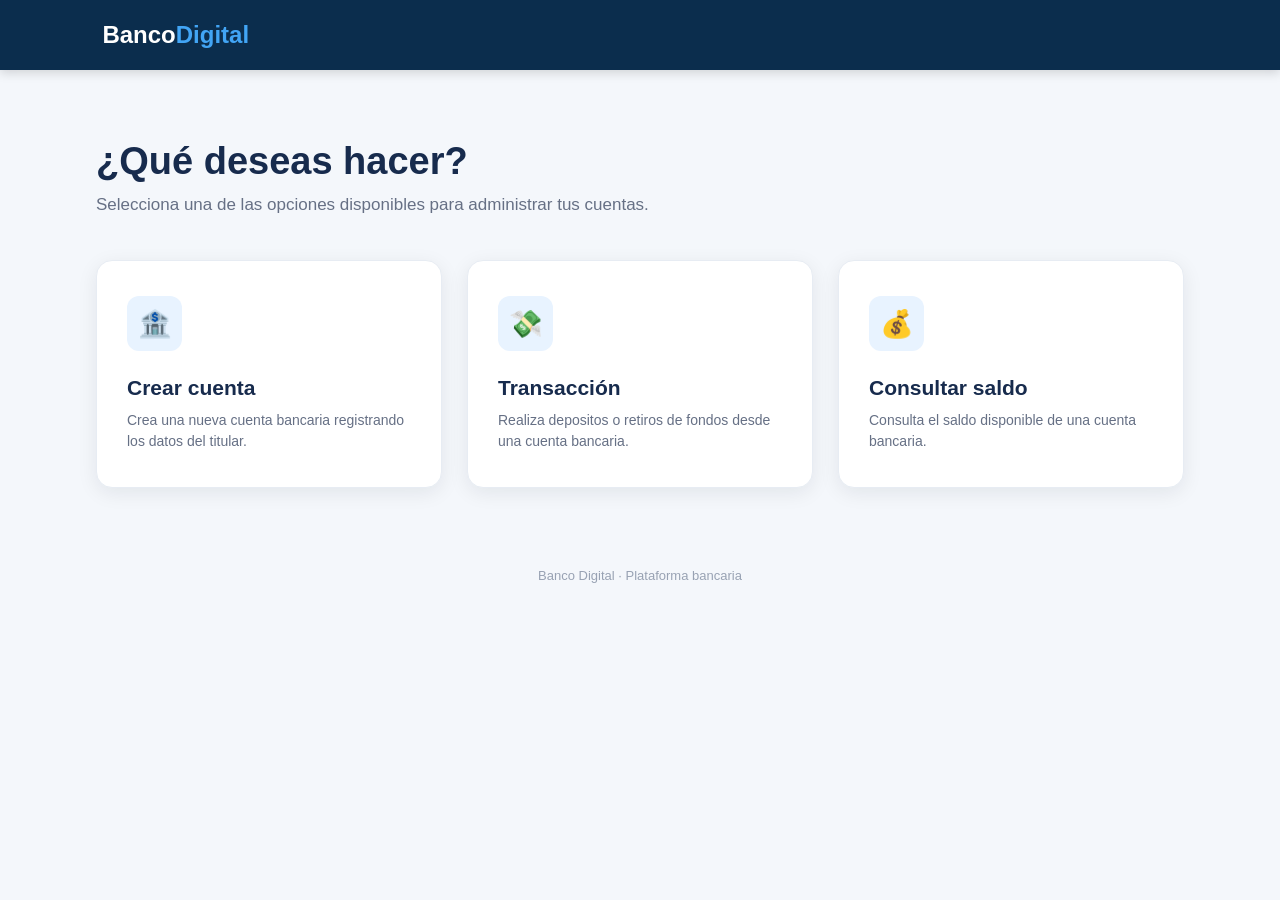
<file: src/main/resources/static/index.html>
<!DOCTYPE html>

<html lang="es">
<head>
    <meta charset="UTF-8">
    <meta name="viewport" content="width=device-width, initial-scale=1.0">

    
    <title>Banco Digital</title>

    <style>
        * {
            box-sizing: border-box;
            margin: 0;
            padding: 0;
        }

        body {
            font-family: Arial, Helvetica, sans-serif;
            min-height: 100vh;
            background: #f4f7fb;
            color: #172b4d;
        }

        header {
            height: 70px;
            background: #0b2d4d;
            color: white;
            display: flex;
            align-items: center;
            padding: 0 8%;
            box-shadow: 0 3px 10px rgba(0, 0, 0, 0.15);
        }

        .logo {
            font-size: 24px;
            font-weight: bold;
        }

        .logo span {
            color: #42a5f5;
        }

        main {
            width: 85%;
            max-width: 1100px;
            margin: 70px auto;
        }

        .welcome {
            margin-bottom: 45px;
        }

        .welcome h1 {
            font-size: 38px;
            margin-bottom: 12px;
        }

        .welcome p {
            font-size: 17px;
            color: #667085;
        }

        .options {
            display: grid;
            grid-template-columns: repeat(3, 1fr);
            gap: 25px;
        }

        .option {
            background: white;
            border-radius: 16px;
            padding: 35px 30px;
            text-decoration: none;
            color: #172b4d;
            box-shadow: 0 5px 20px rgba(16, 24, 40, 0.08);
            transition: all 0.2s ease;
            border: 1px solid #e7ecf3;
        }

        .option:hover {
            transform: translateY(-5px);
            box-shadow: 0 12px 30px rgba(16, 24, 40, 0.14);
        }

        .icon {
            width: 55px;
            height: 55px;
            border-radius: 12px;
            background: #e8f3ff;
            display: flex;
            align-items: center;
            justify-content: center;
            font-size: 27px;
            margin-bottom: 25px;
        }

        .option h2 {
            font-size: 21px;
            margin-bottom: 10px;
        }

        .option p {
            color: #667085;
            line-height: 1.5;
            font-size: 14px;
        }

        footer {
            text-align: center;
            color: #98a2b3;
            font-size: 13px;
            margin-top: 80px;
        }

        @media (max-width: 800px) {

            .options {
                grid-template-columns: 1fr;
            }

            main {
                margin-top: 40px;
            }

            .welcome h1 {
                font-size: 30px;
            }
        }
    </style>
    

</head>

<body>

<header>
    <div class="logo">
        Banco<span>Digital</span>
    </div>
</header>

<main>

    
    <section class="welcome">
        <h1>¿Qué deseas hacer?</h1>

        <p>
            Selecciona una de las opciones disponibles para administrar tus cuentas.
        </p>
    </section>

    <section class="options">

        <a href="/crear-cuenta/index.html" class="option">

            <div class="icon">
                🏦
            </div>

            <h2>Crear cuenta</h2>

            <p>
                Crea una nueva cuenta bancaria registrando
                los datos del titular.
            </p>

        </a>

        <a href="/transaccion/index.html" class="option">

            <div class="icon">
                💸
            </div>

            <h2>Transacción</h2>

            <p>
                Realiza depositos o retiros de fondos
                desde una cuenta bancaria.
            </p>

        </a>

        <a href="/saldo/index.html" class="option">

            <div class="icon">
                💰
            </div>

            <h2>Consultar saldo</h2>

            <p>
                Consulta el saldo disponible de una
                cuenta bancaria.
            </p>

        </a>

    </section>

    <footer>
        Banco Digital · Plataforma bancaria
    </footer>
    

</main>

</body>
</html>
</file>
